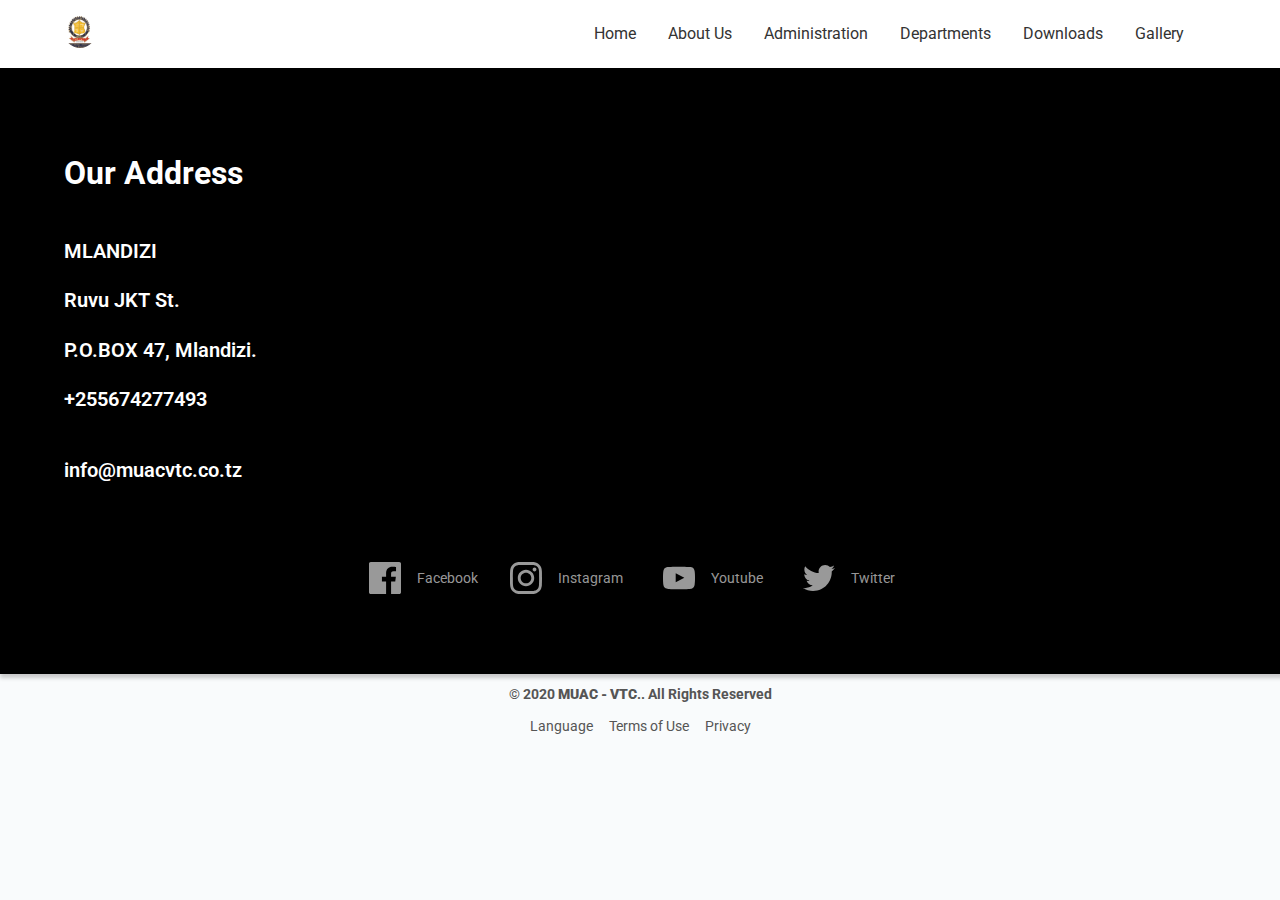
<file: index.html>
<!doctype html><html lang="en"><head><meta charset="utf-8"/><link rel="icon" href="/logo512.ico"/><meta name="viewport" content="width=device-width,initial-scale=1"/><meta name="theme-color" content="#000000"/><meta name="description" content="Mission to unreached areas vocational training center"/><link rel="apple-touch-icon" href="/logo512.ico"/><link rel="stylesheet" href="https://fonts.googleapis.com/css?family=Roboto:300,400,500,700&display=swap"/><link rel="stylesheet" href="https://fonts.googleapis.com/icon?family=Material+Icons"/><link rel="manifest" href="/manifest.json"/><title>MUAC-VTC</title><link href="/static/css/2.3c03f26f.chunk.css" rel="stylesheet"><link href="/static/css/main.a9ec0588.chunk.css" rel="stylesheet"></head><body><noscript>You need to enable JavaScript to run this app.</noscript><div id="root"></div><script>!function(e){function t(t){for(var n,l,a=t[0],i=t[1],f=t[2],p=0,s=[];p<a.length;p++)l=a[p],Object.prototype.hasOwnProperty.call(o,l)&&o[l]&&s.push(o[l][0]),o[l]=0;for(n in i)Object.prototype.hasOwnProperty.call(i,n)&&(e[n]=i[n]);for(c&&c(t);s.length;)s.shift()();return u.push.apply(u,f||[]),r()}function r(){for(var e,t=0;t<u.length;t++){for(var r=u[t],n=!0,a=1;a<r.length;a++){var i=r[a];0!==o[i]&&(n=!1)}n&&(u.splice(t--,1),e=l(l.s=r[0]))}return e}var n={},o={1:0},u=[];function l(t){if(n[t])return n[t].exports;var r=n[t]={i:t,l:!1,exports:{}};return e[t].call(r.exports,r,r.exports,l),r.l=!0,r.exports}l.m=e,l.c=n,l.d=function(e,t,r){l.o(e,t)||Object.defineProperty(e,t,{enumerable:!0,get:r})},l.r=function(e){"undefined"!=typeof Symbol&&Symbol.toStringTag&&Object.defineProperty(e,Symbol.toStringTag,{value:"Module"}),Object.defineProperty(e,"__esModule",{value:!0})},l.t=function(e,t){if(1&t&&(e=l(e)),8&t)return e;if(4&t&&"object"==typeof e&&e&&e.__esModule)return e;var r=Object.create(null);if(l.r(r),Object.defineProperty(r,"default",{enumerable:!0,value:e}),2&t&&"string"!=typeof e)for(var n in e)l.d(r,n,function(t){return e[t]}.bind(null,n));return r},l.n=function(e){var t=e&&e.__esModule?function(){return e.default}:function(){return e};return l.d(t,"a",t),t},l.o=function(e,t){return Object.prototype.hasOwnProperty.call(e,t)},l.p="/";var a=this.webpackJsonpvocational=this.webpackJsonpvocational||[],i=a.push.bind(a);a.push=t,a=a.slice();for(var f=0;f<a.length;f++)t(a[f]);var c=i;r()}([])</script><script src="/static/js/2.6d0be50a.chunk.js"></script><script src="/static/js/main.4b63b41b.chunk.js"></script></body></html>
</file>
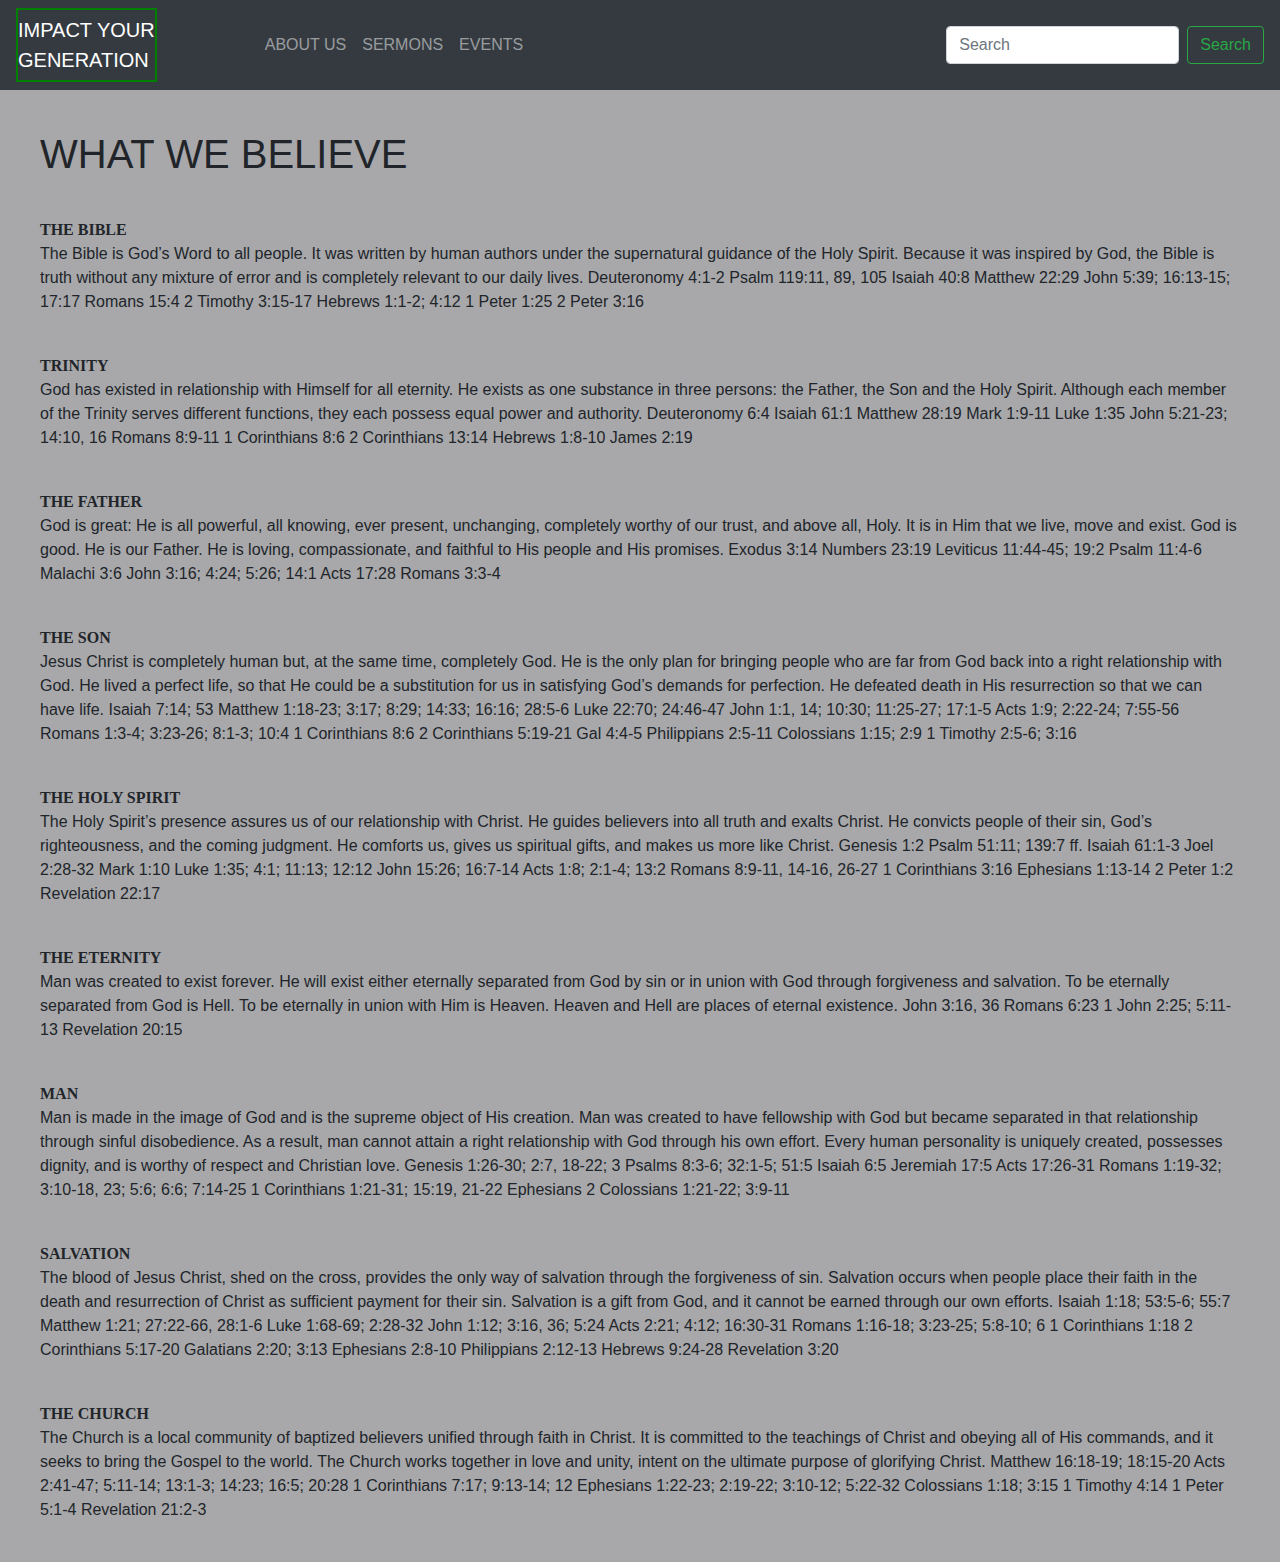
<file: Git/about us.html>
<!DOCTYPE html>
<html>
<head>
	<link rel="stylesheet" href="https://stackpath.bootstrapcdn.com/bootstrap/4.3.1/css/bootstrap.min.css" integrity="sha384-ggOyR0iXCbMQv3Xipma34MD+dH/1fQ784/j6cY/iJTQUOhcWr7x9JvoRxT2MZw1T" crossorigin="anonymous">
	<title>The Youth of Impact</title>
	<link rel="stylesheet" type="text/css" href="about us.css">

</head>
<body>
	<nav class="navbar navbar-expand-lg navbar-dark bg-dark">
	  <a class="navbar-brand" href="Index.html">IMPACT YOUR<br>GENERATION</a>
	  <button class="navbar-toggler" type="button" data-toggle="collapse" data-target="#navbarTogglerDemo02" aria-controls="navbarTogglerDemo02" aria-expanded="false" aria-label="Toggle navigation">
	    <span class="navbar-toggler-icon"></span>
	  </button>

	  <div class="collapse navbar-collapse" id="navbarTogglerDemo02">
	    <ul class="navbar-nav mr-auto mt-2 mt-lg-0">
	      <li class="nav-item">
	        <a class="nav-link" href="about us 1.html">ABOUT US <span class="sr-only">(current)</span></a>
	      </li>
	      <li class="nav-item">
	        <a class="nav-link" href="sermons.html">SERMONS</a>
	      </li>
	      <li class="nav-item">
	        <a class="nav-link" href="events.html">EVENTS</a>
	      </li>
	    </ul>
	    <form class="form-inline my-2 my-lg-0">
	      <input class="form-control mr-sm-2" type="search" placeholder="Search">
	      <button class="btn btn-outline-success my-2 my-sm-0" type="submit">Search</button>
	    </form>
	  </div>
	</nav>

	<h1>WHAT WE BELIEVE</h1>

    <p>
		<span class="bold">THE BIBLE</span><br>
	The Bible is God’s Word to all people. It was written by human authors under the supernatural guidance of the Holy Spirit. Because it was inspired by God, the Bible is truth without any mixture of error and is completely relevant to our daily lives.

	Deuteronomy 4:1-2  Psalm 119:11, 89, 105  Isaiah 40:8 Matthew 22:29 John 5:39; 16:13-15; 17:17 Romans 15:4 2 Timothy 3:15-17 Hebrews 1:1-2; 4:12 1 Peter 1:25  2 Peter 3:16</p>
	<p>
		<span class="bold">TRINITY</span><br>
	God has existed in relationship with Himself for all eternity. He exists as one substance in three persons: the Father, the Son and the Holy Spirit. Although each member of the Trinity serves different functions, they each possess equal power and authority.

	Deuteronomy 6:4 Isaiah 61:1 Matthew 28:19 Mark 1:9-11 Luke 1:35 John 5:21-23; 14:10, 16 Romans 8:9-11  1 Corinthians 8:6  2 Corinthians 13:14  Hebrews 1:8-10  James 2:19</p>

	<p>
		<span class="bold">THE FATHER</span><br>
	God is great: He is all powerful, all knowing, ever present, unchanging, completely worthy of our trust, and above all, Holy. It is in Him that we live, move and exist. God is good. He is our Father. He is loving, compassionate, and faithful to His people and His promises.

	Exodus 3:14  Numbers 23:19  Leviticus 11:44-45; 19:2 Psalm 11:4-6 Malachi 3:6 John 3:16; 4:24; 5:26; 14:1 Acts 17:28 Romans 3:3-4</p>
	<p>
		<span class="bold">THE SON</span><br>
	Jesus Christ is completely human but, at the same time, completely God. He is the only plan for bringing people who are far from God back into a right relationship with God. He lived a perfect life, so that He could be a substitution for us in satisfying God’s demands for perfection. He defeated death in His resurrection so that we can have life.

	Isaiah 7:14; 53  Matthew 1:18-23; 3:17; 8:29; 14:33; 16:16; 28:5-6 Luke 22:70; 24:46-47 John 1:1, 14; 10:30; 11:25-27; 17:1-5 Acts 1:9; 2:22-24; 7:55-56 Romans 1:3-4; 3:23-26; 8:1-3; 10:4 1 Corinthians 8:6 2 Corinthians 5:19-21 Gal 4:4-5 Philippians 2:5-11 Colossians 1:15; 2:9 1 Timothy 2:5-6; 3:16</p>
	<p>
		<span class="bold">THE HOLY SPIRIT</span><br>
	The Holy Spirit’s presence assures us of our relationship with Christ. He guides believers into all truth and exalts Christ. He convicts people of their sin, God’s righteousness, and the coming judgment. He comforts us, gives us spiritual gifts, and makes us more like Christ.

	Genesis 1:2 Psalm 51:11; 139:7 ff. Isaiah 61:1-3 Joel 2:28-32 Mark 1:10 Luke 1:35; 4:1; 11:13; 12:12 John 15:26; 16:7-14 Acts 1:8; 2:1-4; 13:2 Romans 8:9-11, 14-16, 26-27 1 Corinthians 3:16 Ephesians 1:13-14 2 Peter 1:2 Revelation 22:17</p>
	<p>
		<span class="bold">THE ETERNITY</span><br>
	Man was created to exist forever. He will exist either eternally separated from God by sin or in union with God through forgiveness and salvation. To be eternally separated from God is Hell. To be eternally in union with Him is Heaven. Heaven and Hell are places of eternal existence.

	John 3:16, 36 Romans 6:23 1 John 2:25; 5:11-13 Revelation 20:15</p>
	<p>
		<span class="bold">MAN</span><br>
	Man is made in the image of God and is the supreme object of His creation. Man was created to have fellowship with God but became separated in that relationship through sinful disobedience. As a result, man cannot attain a right relationship with God through his own effort. Every human personality is uniquely created, possesses dignity, and is worthy of respect and Christian love.

	Genesis 1:26-30; 2:7, 18-22; 3 Psalms 8:3-6; 32:1-5; 51:5 Isaiah 6:5 Jeremiah 17:5 Acts 17:26-31 Romans 1:19-32; 3:10-18, 23; 5:6; 6:6; 7:14-25 1 Corinthians 1:21-31; 15:19, 21-22 Ephesians 2 Colossians 1:21-22; 3:9-11</p>
	<p>
		<span class="bold">SALVATION</span><br>
	The blood of Jesus Christ, shed on the cross, provides the only way of salvation through the forgiveness of sin. Salvation occurs when people place their faith in the death and resurrection of Christ as sufficient payment for their sin. Salvation is a gift from God, and it cannot be earned through our own efforts.

	Isaiah 1:18; 53:5-6; 55:7 Matthew 1:21; 27:22-66, 28:1-6 Luke 1:68-69; 2:28-32 John 1:12; 3:16, 36; 5:24 Acts 2:21; 4:12; 16:30-31 Romans 1:16-18; 3:23-25; 5:8-10; 6 1 Corinthians 1:18 2 Corinthians 5:17-20 Galatians 2:20; 3:13 Ephesians 2:8-10 Philippians 2:12-13 Hebrews 9:24-28 Revelation 3:20</p>
	<p>
		<span class="bold">THE CHURCH</span><br>
	The Church is a local community of baptized believers unified through faith in Christ. It is committed to the teachings of Christ and obeying all of His commands, and it seeks to bring the Gospel to the world. The Church works together in love and unity, intent on the ultimate purpose of glorifying Christ.

	Matthew 16:18-19; 18:15-20 Acts 2:41-47; 5:11-14; 13:1-3; 14:23; 16:5; 20:28 1 Corinthians 7:17; 9:13-14; 12 Ephesians 1:22-23; 2:19-22; 3:10-12; 5:22-32 Colossians 1:18; 3:15 1 Timothy 4:14 1 Peter 5:1-4 Revelation 21:2-3
    </p>


	<script src="https://code.jquery.com/jquery-3.3.1.slim.min.js" integrity="sha384-q8i/X+965DzO0rT7abK41JStQIAqVgRVzpbzo5smXKp4YfRvH+8abtTE1Pi6jizo" crossorigin="anonymous"></script>
	<script src="https://cdnjs.cloudflare.com/ajax/libs/popper.js/1.14.7/umd/popper.min.js" integrity="sha384-UO2eT0CpHqdSJQ6hJty5KVphtPhzWj9WO1clHTMGa3JDZwrnQq4sF86dIHNDz0W1" crossorigin="anonymous"></script>
	<script src="https://stackpath.bootstrapcdn.com/bootstrap/4.3.1/js/bootstrap.min.js" integrity="sha384-JjSmVgyd0p3pXB1rRibZUAYoIIy6OrQ6VrjIEaFf/nJGzIxFDsf4x0xIM+B07jRM" crossorigin="anonymous"></script>
</body>
</html>
</file>
<file: static/css/main.a9ec0588.chunk.css>
body{margin:0;font-family:-apple-system,BlinkMacSystemFont,"Segoe UI","Roboto","Oxygen","Ubuntu","Cantarell","Fira Sans","Droid Sans","Helvetica Neue",sans-serif;-webkit-font-smoothing:antialiased;-moz-osx-font-smoothing:grayscale;background-color:#f9fbfc}code{font-family:source-code-pro,Menlo,Monaco,Consolas,"Courier New",monospace}div{overflow:hidden}div.p.f6.f5-l.lh-copy.tj{-webkit-animation-duration:3s;animation-duration:3s;-webkit-animation-name:slidein;animation-name:slidein}@-webkit-keyframes slidein{0%{margin-left:100%;width:300%}75%{font-size:300%;margin-left:25%;width:150%}to{margin-left:0;width:100%}}@keyframes slidein{0%{margin-left:100%;width:300%}75%{font-size:300%;margin-left:25%;width:150%}to{margin-left:0;width:100%}}
/*# sourceMappingURL=main.a9ec0588.chunk.css.map */
</file>
<file: Git/about us.css>
body {background-color: #a8a8ab;

}
.navbar-brand{border: 2px solid green;margin:0px 100px 0px 0px;
 }
.nav-item{
display: inline-block;
}
p {
margin: 40px;
}
.bold{font-weight: bold; font-family:"lucida sans";
}
h1{margin: 40px}
</file>
